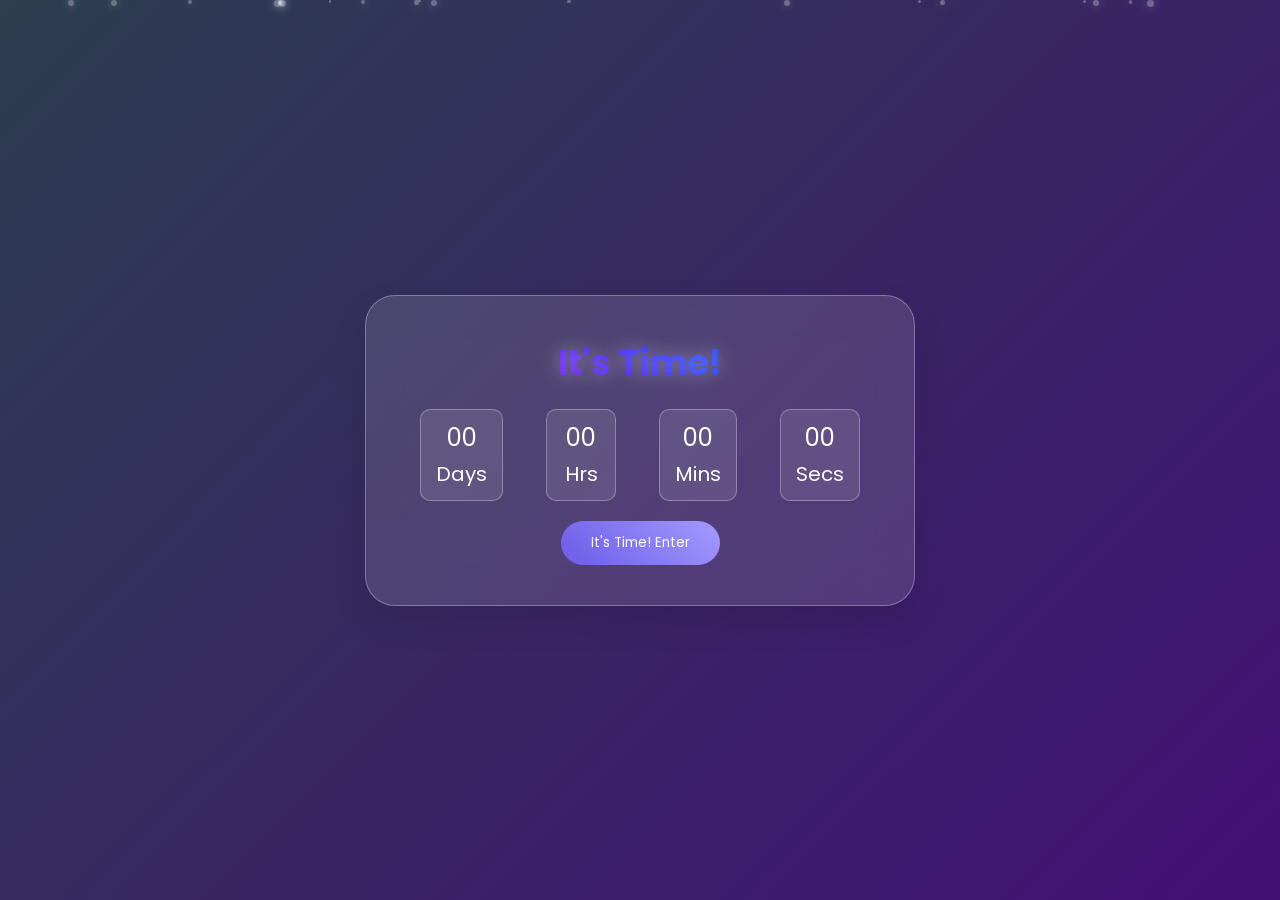
<file: index.html>
<!DOCTYPE html>
<html lang="en">
<head>
    <meta charset="UTF-8">
    <meta name="viewport" content="width=device-width, initial-scale=1.0">
    <title>Happy Birthday!</title>
    <link rel="stylesheet" href="style.css">
    <script src="script.js" defer></script>
</head>
<body class="float-mode">
    <div class="page-transition"></div>
    <div class="blob"></div>
    <div class="blob"></div>
    <div class="particles" id="particles"></div>
    <div class="glass-card">
        <h1 class="shimmer-text">Counting Down...</h1>
        <div id="timer" style="display: flex; justify-content: space-around; margin: 20px 0; font-size: 1.5rem;">
            <div><span id="days">00</span><br><small>Days</small></div>
            <div><span id="hours">00</span><br><small>Hrs</small></div>
            <div><span id="mins">00</span><br><small>Mins</small></div>
            <div><span id="secs">00</span><br><small>Secs</small></div>
        </div>
        <button id="nextBtn" style="display:none;" onclick="location.href='birthday.html'">It's Time! Enter</button>
    </div>

    <script> /* index.html specific script */
        document.addEventListener('DOMContentLoaded', () => {
            // --- APNA DATE YAHA DALO (YEAR, MONTH, DAY) ---
            const targetYear = 2026;
            const targetMonth = 2; // August
            const targetDay = 6;
            // ---------------------------------------------

            // JavaScript mein month 0 se start hota hai (0 = Jan), isliye month - 1 use kiya hai.
            const target = new Date(targetYear, targetMonth - 1, targetDay).getTime();

            const timerInterval = setInterval(() => {
                const now = new Date().getTime();
                const diff = target - now;

                if (diff <= 0) {
                    clearInterval(timerInterval);
                    document.getElementById('days').innerText = '00';
                    document.getElementById('hours').innerText = '00';
                    document.getElementById('mins').innerText = '00';
                    document.getElementById('secs').innerText = '00';
                    document.querySelector('h1').innerText = "It's Time!";
                    document.getElementById('nextBtn').style.display = 'inline-block';
                    document.body.addEventListener('click', () => {
                        window.location.href = 'birthday.html';
                    });
                    return;
                }

                document.getElementById('days').innerText = String(Math.floor(diff / (1000 * 60 * 60 * 24))).padStart(2, '0');
                document.getElementById('hours').innerText = String(Math.floor((diff % (1000 * 60 * 60 * 24)) / (1000 * 60 * 60))).padStart(2, '0');
                document.getElementById('mins').innerText = String(Math.floor((diff % (1000 * 60 * 60)) / (1000 * 60))).padStart(2, '0');
                document.getElementById('secs').innerText = String(Math.floor((diff % (1000 * 60)) / 1000)).padStart(2, '0');
            }, 1000);
        });

        // Particle creation is now handled by script.js
        // const particleContainer = document.getElementById('particles');
        // for (let i = 0; i < 20; i++) {
        //     const p = document.createElement('div');
        //     p.classList.add('particle');
        //     const size = Math.random() * 5 + 2;
        //     p.style.width = `${size}px`;
        //     p.style.height = `${size}px`;
        //     p.style.left = `${Math.random() * 100}vw`;
        //     p.style.animationDuration = `${Math.random() * 10 + 10}s`;
        //     p.style.animationDelay = `${Math.random() * 5}s`;
        //     particleContainer.appendChild(p);
        // }
    </script>
</body>
</html>
</file>
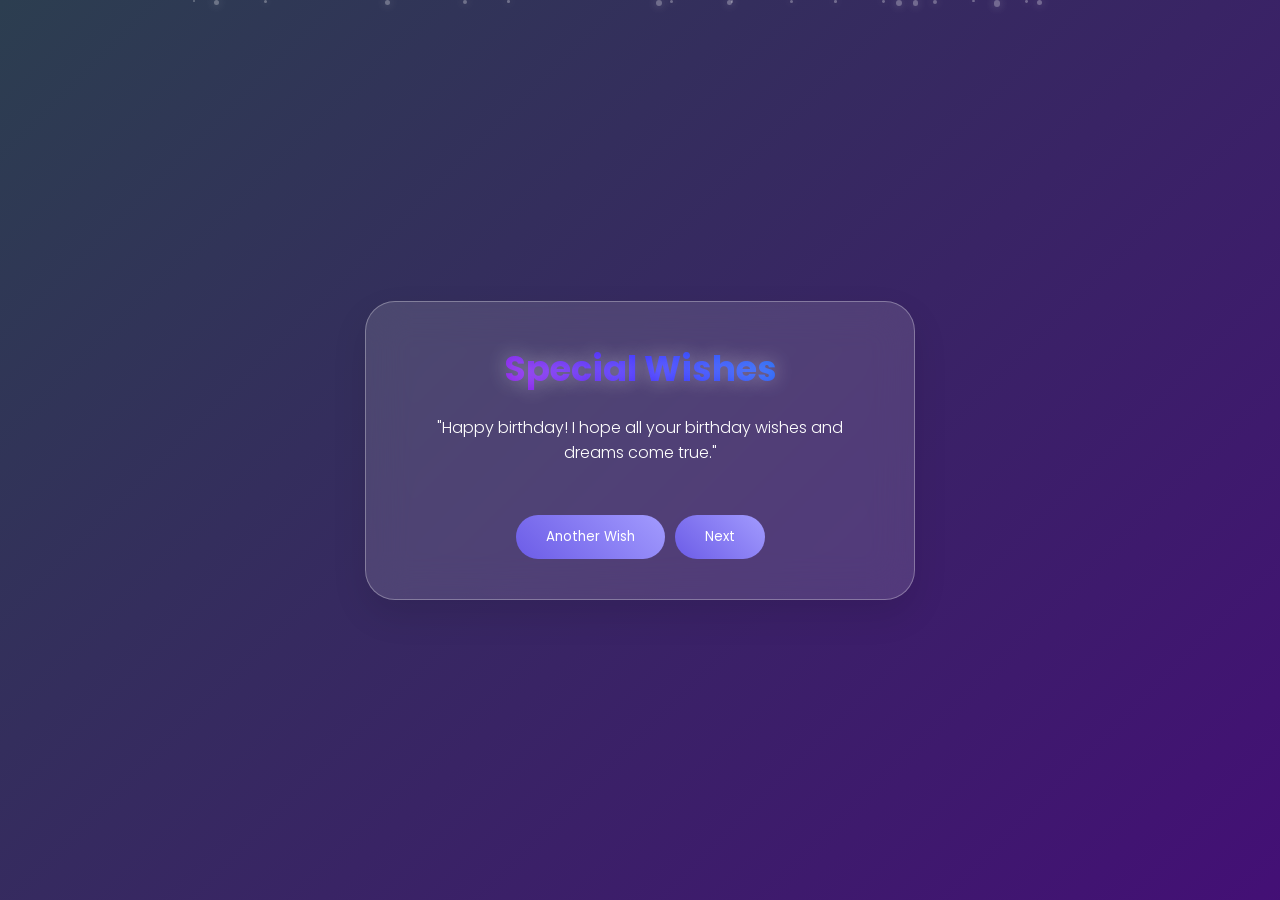
<file: wishes.html>
<!DOCTYPE html>
<html lang="en">
<head>
    <meta charset="UTF-8">
    <meta name="viewport" content="width=device-width, initial-scale=1.0">
    <title>Special Wishes</title>
    <link rel="stylesheet" href="style.css">
    <script src="script.js" defer></script>
</head>
<body class="float-mode">
    <div class="page-transition"></div>
    <div class="blob"></div>
    <div class="blob"></div>
    <div class="particles" id="particles"></div>
    <div class="glass-card">
        <h1 class="shimmer-text">Special Wishes</h1>
        <p id="wish-text" style="min-height: 80px; transition: opacity 0.5s;">Loading a special wish for you...</p>
        <div style="display: flex; gap: 10px; justify-content: center; flex-wrap: wrap;">
            <button id="newWishBtn">Another Wish</button>
            <button onclick="window.location.href='edit.html'">Next</button>
        </div>
    </div>

    <script>
        const wishes = [
            "May your year be filled with laughter, success, and all the aesthetic vibes you deserve!",
            "You are a gem! Never stop being yourself.",
            "Wishing you a day as special as you are!",
            "Happy birthday! I hope all your birthday wishes and dreams come true.",
            "Another year older, another year wiser. You're doing amazing!",
            "Sending you a universe of joy on your special day.",
            "May your life be as bright and beautiful as a field of sunflowers.",
            "Cheers to you for another trip around the sun!"
        ];

        function showRandomWish() {
            const wishElement = document.getElementById('wish-text');
            wishElement.style.opacity = 0;
            setTimeout(() => {
                const randomIndex = Math.floor(Math.random() * wishes.length);
                wishElement.innerText = `"${wishes[randomIndex]}"`;
                wishElement.style.opacity = 1;
            }, 300);
        }

        document.addEventListener('DOMContentLoaded', () => {
            showRandomWish();
            document.getElementById('newWishBtn').addEventListener('click', showRandomWish);
        });
    </script>
</body>
</html>
</file>
<file: style.css>
@import url('https://fonts.googleapis.com/css2?family=Poppins:wght@200;400;600&display=swap');

:root {
    --glass: rgba(255, 255, 255, 0.12);
    --border: rgba(255, 255, 255, 0.3);
    --text: #ffffff;
}

* { margin: 0; padding: 0; box-sizing: border-box; font-family: 'Poppins', sans-serif; }

body {
    background: linear-gradient(-45deg, #000000, #2c3e50, #4b0082, #2c3e50);
    background-size: 400% 400%;
    animation: gradientBG 15s ease infinite;
    display: flex;
    flex-direction: column;
    align-items: center;
    justify-content: center;
    min-height: 100vh; /* Changed from height to min-height */
    margin: 0;
    overflow-x: hidden; /* Prevent horizontal scroll */
    font-family: 'Poppins', sans-serif;
    color: #fff;
    transition: background 2s ease;
    perspective: 1000px; /* Enable 3D space for tilt effect */
    padding: 10px; /* Prevent card from touching edges on small screens */
}

@keyframes gradientBG {
    0% { background-position: 0% 50%; }
    50% { background-position: 100% 50%; }
    100% { background-position: 0% 50%; }
}

.container {
    text-align: center;
}

/* Glass Card */
.glass-card {
    width: 90%; /* Occupy 90% of screen width by default */
    max-width: 550px; /* But limit to 550px on PC/Tablet */
    height: auto;  /* allow content to determine height */
    max-height: 80vh;
    overflow-y: auto;
    padding: 40px;
    background: var(--glass);
    backdrop-filter: blur(20px);
    -webkit-backdrop-filter: blur(20px);
    border: 1px solid var(--border);
    border-radius: 30px;
    text-align: center;
    box-shadow: 0 15px 35px rgba(0,0,0,0.1);
    z-index: 10;
    transition: transform 0.3s ease, box-shadow 0.3s ease, border-color 0.3s ease;
}

/* Card Hover Glow Effect */
.glass-card:hover {
    box-shadow: 0 20px 40px rgba(0,0,0,0.4), 0 0 20px rgba(255, 255, 255, 0.2) inset;
    border-color: rgba(255, 255, 255, 0.6);
}

/* Shimmer Text Effect */
.shimmer-text {
    background: linear-gradient(45deg, #ff00cc, #3333ff, #00dbde, #fc00ff, #ff00cc);
    background-size: 300% 300%;
    color: #fff;
    background-clip: text;
    -webkit-background-clip: text;
    -webkit-text-fill-color: transparent;
    animation: shimmer 6s ease infinite;
    font-weight: 700;
    text-shadow: 0 0 20px rgba(255, 255, 255, 0.4);
}

@keyframes shimmer {
    0% { background-position: 0% 50%; }
    50% { background-position: 100% 50%; }
    100% { background-position: 0% 50%; }
}

h1 { font-size: 2.2rem; margin-bottom: 20px; }
p { font-weight: 300; margin-bottom: 20px; }

button {
    padding: 12px 30px;
    border: none; /* Use gradient, no border */
    background: linear-gradient(45deg, #6c5ce7, #a29bfe); /* Aesthetic gradient */
    color: white;
    border-radius: 25px;
    cursor: pointer;
    transition: 0.3s ease;
    text-decoration: none;
    display: inline-block;
    position: relative;
    overflow: hidden;
    animation: pulse-btn 2s infinite;
}

@keyframes pulse-btn {
    0% { box-shadow: 0 0 0 0 rgba(255, 255, 255, 0.4); }
    70% { box-shadow: 0 0 0 10px rgba(255, 255, 255, 0); }
    100% { box-shadow: 0 0 0 0 rgba(255, 255, 255, 0); }
}

button:hover {
    background: linear-gradient(45deg, #a29bfe, #6c5ce7); /* Reverse gradient on hover */
    transform: translateY(-3px) scale(1.05); /* Keep scale and translateY */
    box-shadow: 0 8px 25px rgba(108, 92, 231, 0.6); /* Enhanced shadow */
}

input {
    width: 80%;
    padding: 10px;
    background: rgba(255,255,255,0.1);
    border: 1px solid var(--border);
    border-radius: 10px;
    color: white;
    text-align: center;
    margin-bottom: 20px;
    outline: none;
}

/* Responsive Images and Video (Applies to all pages) */
img, video {
    max-width: 100%;
    height: auto;
    border-radius: 10px;
}

/* Default Timer Layout (PC & Tablet) */
#timer {
    display: flex;
    justify-content: center;
    gap: 15px;
    margin-bottom: 20px;
    flex-wrap: wrap;
}
#timer div {
    background: rgba(255,255,255,0.1);
    padding: 10px 15px;
    border-radius: 10px;
    border: 1px solid var(--border);
    min-width: 70px;
}

/* Responsive Design */
@media (max-width: 600px) {

    body {
        overflow-y: auto; /* Allow vertical scrolling on mobile */
        padding: 20px 0;
    }

    .glass-card {
        width: 95%;
        padding: 20px;
        margin: 15px auto;
        border-radius: 20px;
        max-height: 90vh;        
    }

    h1 {
        font-size: 1.8rem;
        margin-bottom: 15px;
    }

    p {
        font-size: 0.9rem;
        line-height: 1.4;
        margin-bottom: 15px;
        padding: 0 10px;
    }

    /* Timer adjustments for mobile */
    #timer {
        gap: 8px;
        margin: 15px 0;
        font-size: 1rem !important; /* Override inline 1.5rem for better mobile fit */
    }

    #timer div {
        padding: 8px !important;
        min-width: unset !important;
        width: 22%; /* Distribute evenly */
    }

    #timer span {
        font-size: 1.2rem !important;
    }

    button {
        padding: 10px 25px;
        font-size: 0.9rem;
    }
}

/* Falling Flowers */
.flower {
    position: absolute;
    top: -50px;
    font-size: 2rem;
    animation: fall linear infinite;
    z-index: 10;
}

@keyframes fall {
    to {
        transform: translateY(105vh) rotate(360deg);
    }
}

/* Floating Particles Background */
.particles {
    position: fixed;
    top: 0;
    left: 0;
    width: 100%;
    height: 100%;
    z-index: -1;
    pointer-events: none;
}

.particle {
    position: absolute;
    border-radius: 50%;
    background: rgba(255, 255, 255, 0.3);
    box-shadow: 0 0 10px rgba(255, 255, 255, 0.3);
    animation: floatUp linear infinite;
}

@keyframes floatUp {
    0% { transform: translateY(100vh) scale(0); opacity: 0; }
    50% { opacity: 0.8; }
    100% { transform: translateY(-100px) scale(1); opacity: 0; }
}

/* Floating Animation Mode (applied to body) */
.float-mode .glass-card {
    animation: float-card 6s ease-in-out infinite alternate;
}

.float-mode p, 
.float-mode button,
.float-mode input,
.float-mode .timer div, /* For index.html timer elements */
.float-mode [contenteditable] { /* For edit.html contenteditable div */
    animation: float-element 3s ease-in-out infinite alternate;
}

/* Combine shimmer and float for h1 */
.float-mode .shimmer-text {
    animation: shimmer 6s ease infinite, float-element 3s ease-in-out infinite alternate;
}

@keyframes float-card {
    0% { transform: translateY(0px) rotate(0deg); }
    100% { transform: translateY(-10px) rotate(0.2deg); } /* Subtle movement */
}

@keyframes float-element {
    0% { transform: translateY(0px); }
    100% { transform: translateY(-3px); } /* Very subtle movement */
}

/* Stagger delays for wave effect */
.float-mode h1 { animation-delay: 0.1s; }
.float-mode p { animation-delay: 0.3s; }
.float-mode input, .float-mode [contenteditable] { animation-delay: 0.4s; }
.float-mode .timer { animation-delay: 0.5s; }
.float-mode button { animation-delay: 0.6s; }

/* Keyframes for birthday.html text animation */
@keyframes fadeInUp {
    0% { opacity: 0; transform: translateY(30px) rotate(10deg); }
    70% { transform: translateY(-10px) rotate(-5deg); }
    100% { opacity: 1; transform: translateY(0) rotate(0); }
}

/* Magical Mouse Sparkle Trail */
.mouse-sparkle {
    position: absolute;
    width: 6px;
    height: 6px;
    background: rgba(255, 255, 255, 0.9);
    border-radius: 50%;
    pointer-events: none;
    z-index: 9999;
    box-shadow: 0 0 10px rgba(255, 255, 255, 0.8), 0 0 20px rgba(255, 215, 0, 0.6);
    animation: sparkle-fade 0.8s linear forwards;
}

@keyframes sparkle-fade {
    0% { transform: scale(1); opacity: 1; }
    100% { transform: scale(0) translate(10px, 10px); opacity: 0; }
}

/* Custom Scrollbar for aesthetics */
::-webkit-scrollbar { width: 8px; }
::-webkit-scrollbar-track { background: rgba(255, 255, 255, 0.1); }
::-webkit-scrollbar-thumb { background: rgba(255, 255, 255, 0.3); border-radius: 4px; }

/* Page Transition Overlay */
.page-transition {
    position: fixed;
    top: 0;
    left: 0;
    width: 100%;
    height: 100%;
    background: #0f0c29; /* Match body bg */
    z-index: 99999;
    opacity: 1;
    pointer-events: none;
    transition: opacity 0.8s ease;
}

.page-transition.loaded {
    opacity: 0;
}

/* Click Heart Animation */
.click-heart {
    position: fixed;
    font-size: 1.5rem;
    color: #ff6b6b;
    pointer-events: none;
    animation: floatHeart 1s ease-out forwards;
    z-index: 10000;
}

@keyframes floatHeart {
    0% { transform: translate(-50%, -50%) scale(1); opacity: 1; }
    100% { transform: translate(-50%, -100px) scale(1.5); opacity: 0; }
}
</file>
